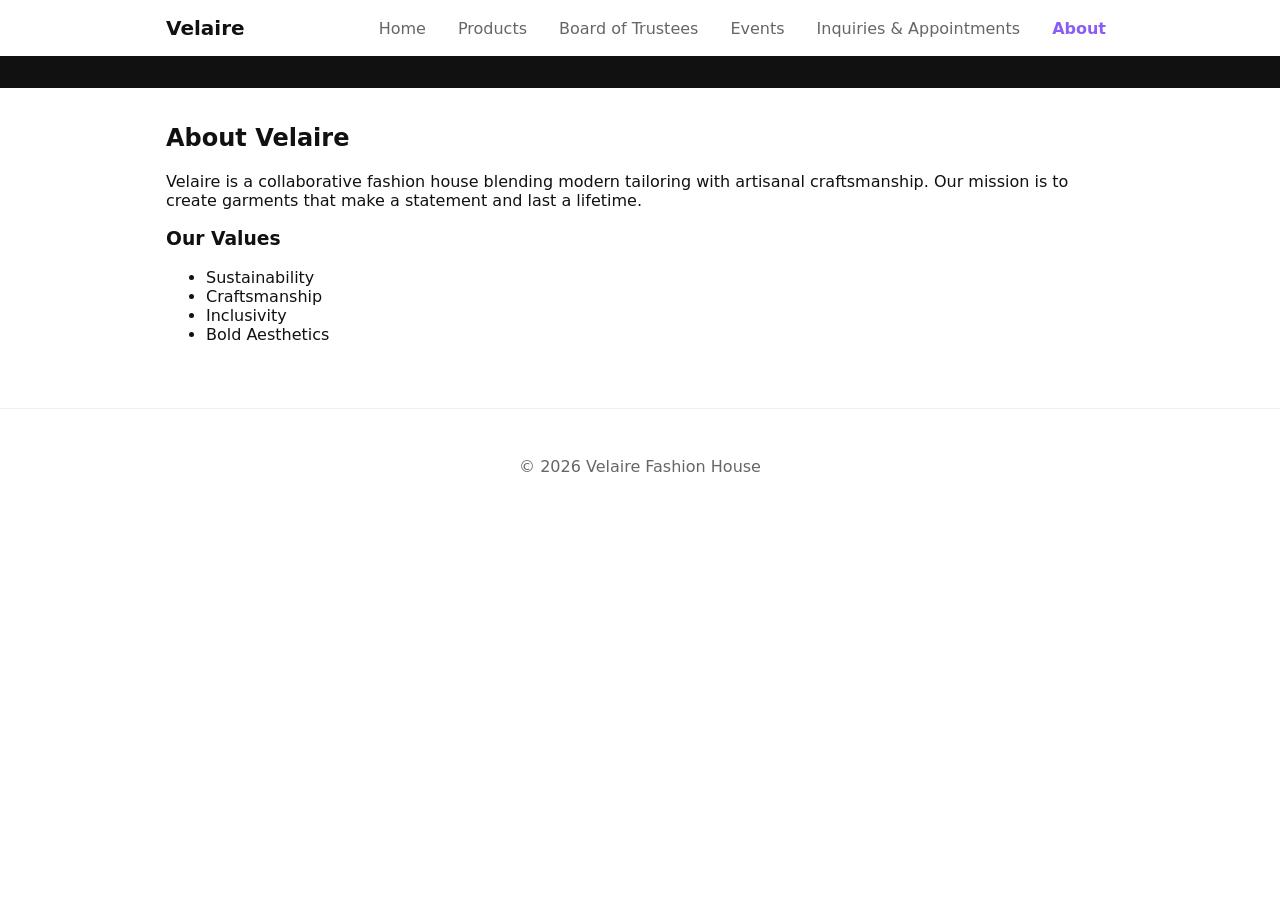
<file: about.html>
<!doctype html>
<html lang="en">
<head>
  <meta charset="utf-8" />
  <meta name="viewport" content="width=device-width,initial-scale=1" />
  <title>Velaire — About</title>
  <link rel="stylesheet" href="/css/style.css">
</head>
<body>
  <header>
    <div class="container header-inner">
      <h1 class="brand">Velaire</h1>
      <nav>
        <ul class="nav">
          <li><a href="/index.html">Home</a></li>
          <li><a href="/products.html">Products</a></li>
          <li><a href="/trustees.html">Board of Trustees</a></li>
          <li><a href="/events.html">Events</a></li>
          <li><a href="/inquiries.html">Inquiries & Appointments</a></li>
          <li><a href="/about.html">About</a></li>
        </ul>
      </nav>
    </div>
    <div class="marquee"><div class="marquee-inner" id="global-marquee"></div></div>
  </header>

  <main class="container">
    <h2>About Velaire</h2>
    <p>Velaire is a collaborative fashion house blending modern tailoring with artisanal craftsmanship. Our mission is to create garments that make a statement and last a lifetime.</p>

    <h3>Our Values</h3>
    <ul>
      <li>Sustainability</li>
      <li>Craftsmanship</li>
      <li>Inclusivity</li>
      <li>Bold Aesthetics</li>
    </ul>
  </main>

  <footer>
    <div class="container footer-inner">
      <p>&copy; <span id="year"></span> Velaire Fashion House</p>
    </div>
  </footer>

  <script src="/js/script.js"></script>
</body>
</html>
</file>
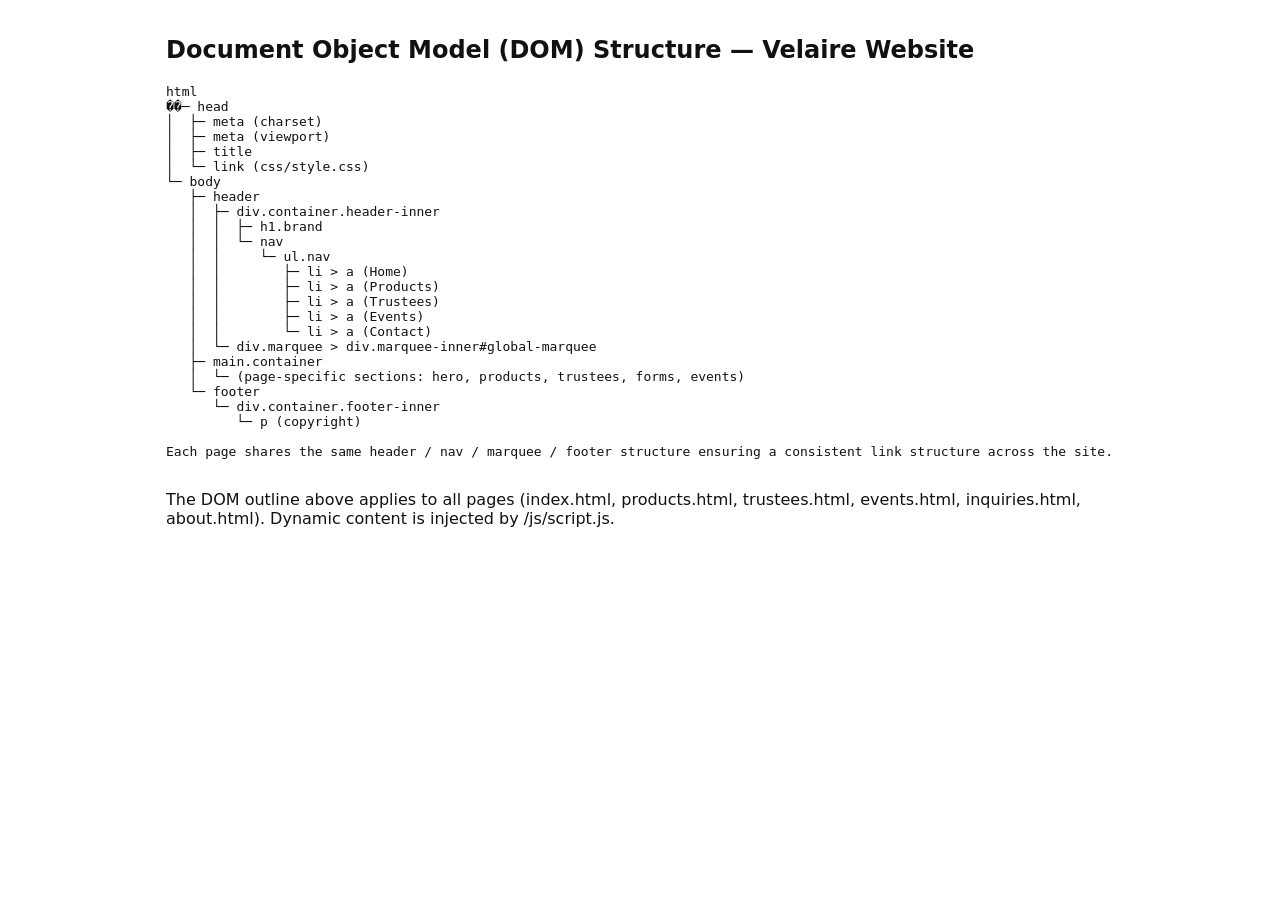
<file: dom-structure.html>
<!doctype html>
<html lang="en">
<head>
  <meta charset="utf-8" />
  <meta name="viewport" content="width=device-width,initial-scale=1" />
  <title>Velaire — DOM Structure</title>
  <link rel="stylesheet" href="/css/style.css">
</head>
<body>
  <main class="container">
    <h2>Document Object Model (DOM) Structure — Velaire Website</h2>
    <pre>
html
��─ head
│  ├─ meta (charset)
│  ├─ meta (viewport)
│  ├─ title
│  └─ link (css/style.css)
└─ body
   ├─ header
   │  ├─ div.container.header-inner
   │  │  ├─ h1.brand
   │  │  └─ nav
   │  │     └─ ul.nav
   │  │        ├─ li > a (Home)
   │  │        ├─ li > a (Products)
   │  │        ├─ li > a (Trustees)
   │  │        ├─ li > a (Events)
   │  │        └─ li > a (Contact)
   │  └─ div.marquee > div.marquee-inner#global-marquee
   ├─ main.container
   │  └─ (page-specific sections: hero, products, trustees, forms, events)
   └─ footer
      └─ div.container.footer-inner
         └─ p (copyright)

Each page shares the same header / nav / marquee / footer structure ensuring a consistent link structure across the site.
    </pre>

    <p>The DOM outline above applies to all pages (index.html, products.html, trustees.html, events.html, inquiries.html, about.html). Dynamic content is injected by /js/script.js.</p>
  </main>
</body>
</html>
</file>
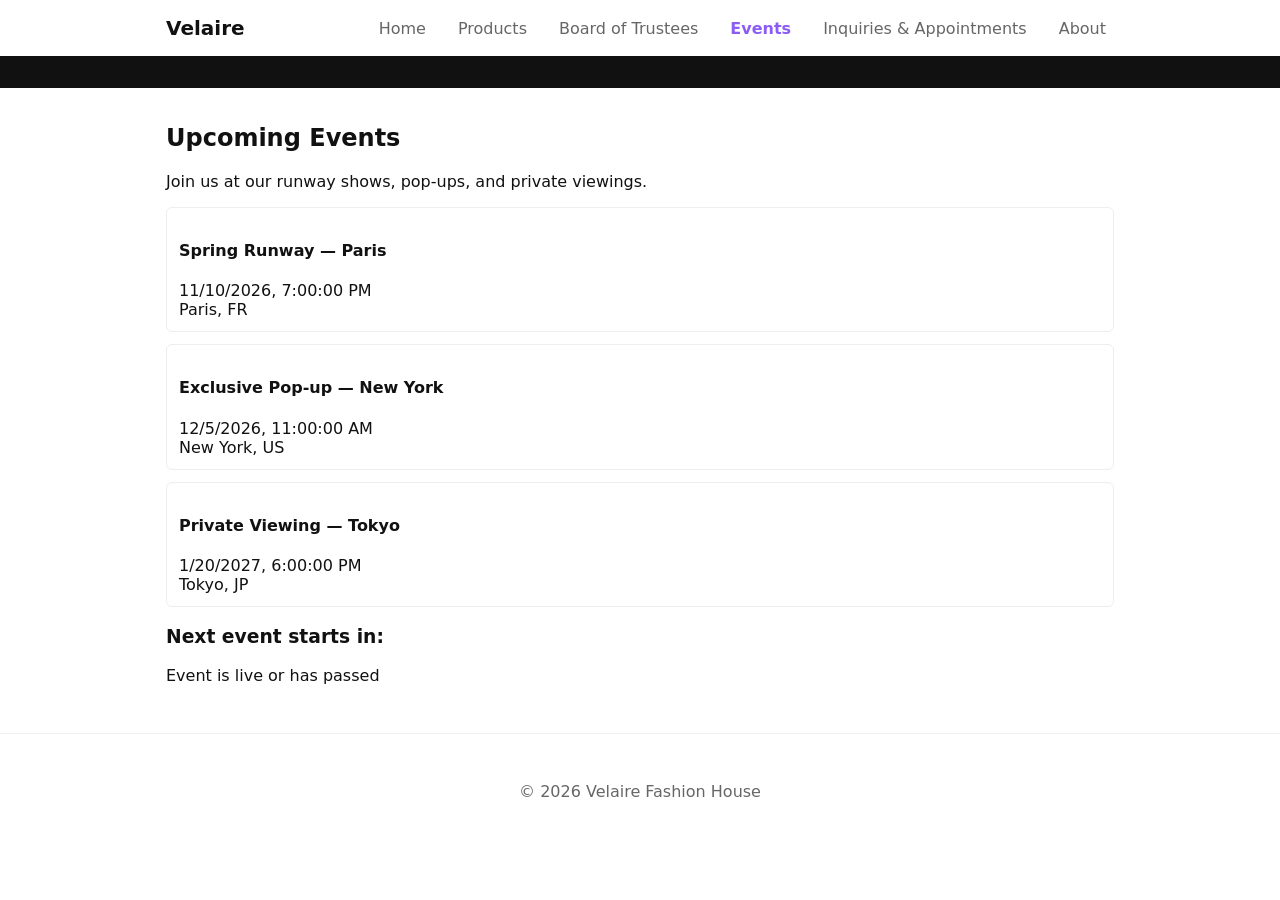
<file: events.html>
<!doctype html>
<html lang="en">
<head>
  <meta charset="utf-8" />
  <meta name="viewport" content="width=device-width,initial-scale=1" />
  <title>Velaire — Events</title>
  <link rel="stylesheet" href="/css/style.css">
</head>
<body>
  <header>
    <div class="container header-inner">
      <h1 class="brand">Velaire</h1>
      <nav>
        <ul class="nav">
          <li><a href="/index.html">Home</a></li>
          <li><a href="/products.html">Products</a></li>
          <li><a href="/trustees.html">Board of Trustees</a></li>
          <li><a href="/events.html">Events</a></li>
          <li><a href="/inquiries.html">Inquiries & Appointments</a></li>
          <li><a href="/about.html">About</a></li>
        </ul>
      </nav>
    </div>
    <div class="marquee"><div class="marquee-inner" id="global-marquee"></div></div>
  </header>

  <main class="container">
    <h2>Upcoming Events</h2>
    <p>Join us at our runway shows, pop-ups, and private viewings.</p>

    <div id="events-list" class="events-list"></div>

    <div class="next-event">
      <h3>Next event starts in:</h3>
      <div id="countdown">—</div>
    </div>
  </main>

  <footer>
    <div class="container footer-inner">
      <p>&copy; <span id="year"></span> Velaire Fashion House</p>
    </div>
  </footer>

  <script src="/js/script.js"></script>
</body>
</html>
</file>
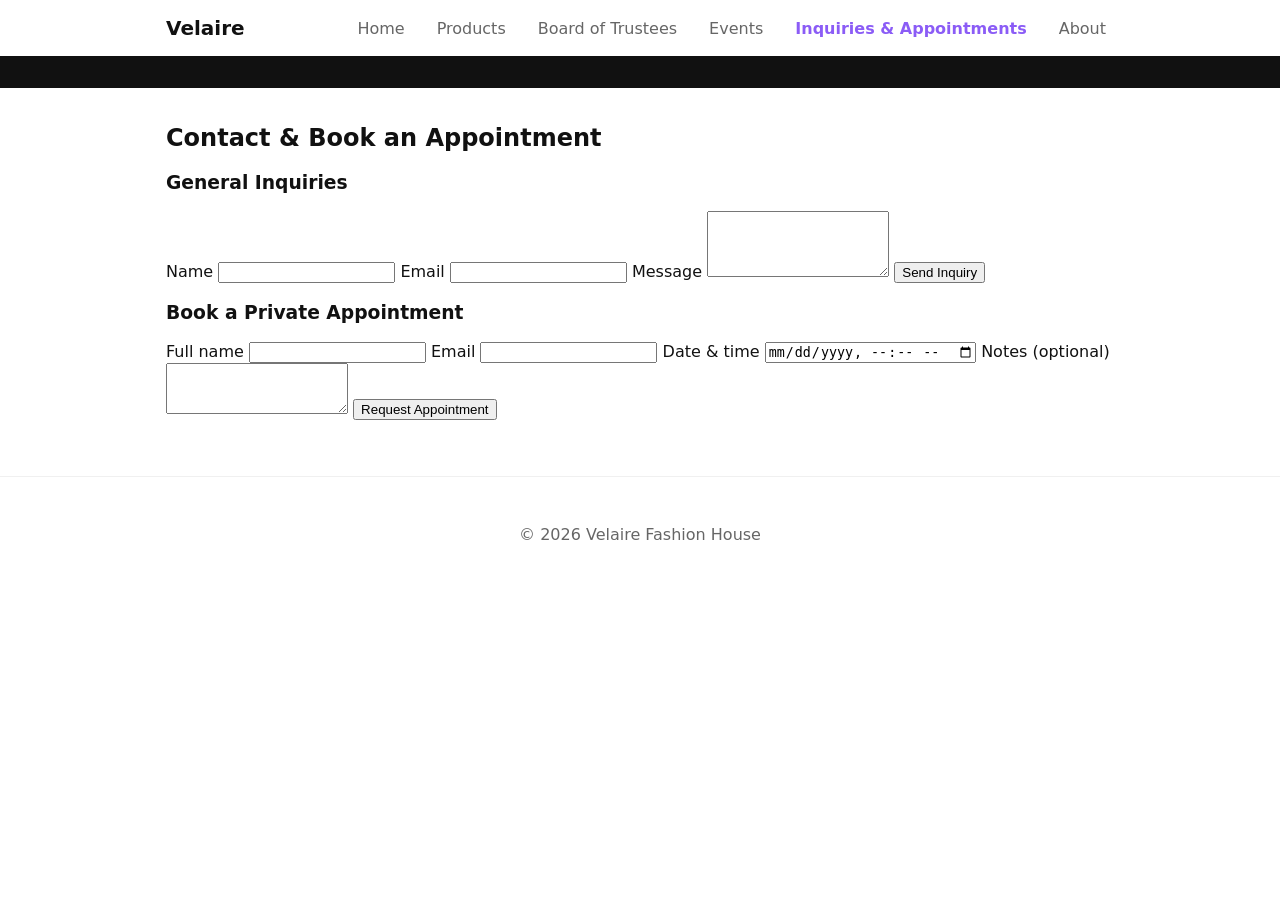
<file: inquiries.html>
<!doctype html>
<html lang="en">
<head>
  <meta charset="utf-8" />
  <meta name="viewport" content="width=device-width,initial-scale=1" />
  <title>Velaire — Inquiries & Appointments</title>
  <link rel="stylesheet" href="/css/style.css">
</head>
<body>
  <header>
    <div class="container header-inner">
      <h1 class="brand">Velaire</h1>
      <nav>
        <ul class="nav">
          <li><a href="/index.html">Home</a></li>
          <li><a href="/products.html">Products</a></li>
          <li><a href="/trustees.html">Board of Trustees</a></li>
          <li><a href="/events.html">Events</a></li>
          <li><a href="/inquiries.html">Inquiries & Appointments</a></li>
          <li><a href="/about.html">About</a></li>
        </ul>
      </nav>
    </div>
    <div class="marquee"><div class="marquee-inner" id="global-marquee"></div></div>
  </header>

  <main class="container">
    <h2>Contact & Book an Appointment</h2>

    <section class="contact">
      <h3>General Inquiries</h3>
      <form id="inquiry-form">
        <label>Name <input name="name" required></label>
        <label>Email <input name="email" type="email" required></label>
        <label>Message <textarea name="message" rows="4" required></textarea></label>
        <button type="submit">Send Inquiry</button>
      </form>
      <div id="inquiry-result" class="result"></div>
    </section>

    <section class="appointment">
      <h3>Book a Private Appointment</h3>
      <form id="appointment-form">
        <label>Full name <input name="fullname" required></label>
        <label>Email <input name="email" type="email" required></label>
        <label>Date & time <input name="datetime" type="datetime-local" required></label>
        <label>Notes (optional) <textarea name="notes" rows="3"></textarea></label>
        <button type="submit">Request Appointment</button>
      </form>
      <div id="appt-result" class="result"></div>
    </section>
  </main>

  <footer>
    <div class="container footer-inner">
      <p>&copy; <span id="year"></span> Velaire Fashion House</p>
    </div>
  </footer>

  <script src="/js/script.js"></script>
</body>
</html>
</file>
<file: css/style.css>
/* External stylesheet for Velaire website */
:root{
  --accent:#8b5cf6;
  --bg:#fff;
  --muted:#666;
}
*{box-sizing:border-box}
body{font-family:Inter,system-ui,Arial,Helvetica,sans-serif;margin:0;background:var(--bg);color:#111}
.container{max-width:980px;margin:0 auto;padding:1rem}
.header-inner{display:flex;align-items:center;justify-content:space-between}
.brand{margin:0;font-size:1.25rem}
.nav{list-style:none;margin:0;padding:0;display:flex;gap:1rem}
.nav a{text-decoration:none;color:var(--muted);padding:.25rem .5rem;border-radius:4px}
.nav a:hover,.nav a.active{color:var(--accent);font-weight:600}
.marquee{background:#111;color:#fff;padding:.4rem 0;overflow:hidden}
.marquee-inner{display:inline-block;white-space:nowrap;padding-left:100%;animation:marquee 18s linear infinite}
@keyframes marquee{0%{transform:translateX(0)}100%{transform:translateX(-100%)}}
.hero{padding:2rem 0;text-align:center}
.hero h2{font-size:2rem;margin:.25rem 0}
.btn{background:var(--accent);color:#fff;padding:.5rem 1rem;border-radius:6px;text-decoration:none}
.product-grid{display:grid;grid-template-columns:repeat(auto-fit,minmax(200px,1fr));gap:1rem;margin-top:1rem}
.product{border:1px solid #eee;padding:1rem;border-radius:8px}
.product img{width:100%;height:160px;object-fit:cover;border-radius:6px}
.trustees-grid{display:grid;grid-template-columns:repeat(auto-fit,minmax(180px,1fr));gap:1rem}
.trustee{border:1px solid #eee;padding:0.5rem;border-radius:8px;text-align:center}
.trustee img{width:100%;height:180px;object-fit:cover;border-radius:6px}
.events-list{display:flex;flex-direction:column;gap:.75rem}
.event{border:1px solid #eee;padding:.75rem;border-radius:6px}
footer{border-top:1px solid #f0f0f0;margin-top:2rem;padding:1rem 0;text-align:center;color:var(--muted)}
.controls{margin:1rem 0}
.result{margin-top:.5rem;color:green}
.modal{position:fixed;left:0;top:0;width:100%;height:100%;display:none;align-items:center;justify-content:center;background:rgba(0,0,0,0.6)}
.modal[aria-hidden="false"]{display:flex}
.modal-content{background:#fff;padding:1rem;border-radius:8px;max-width:600px;width:90%;text-align:center}
.modal-content img{width:100%;height:auto;border-radius:6px}
.close{position:absolute;right:1rem;top:1rem;background:transparent;border:0;font-size:1.5rem}
@media (max-width:600px){.header-inner{flex-direction:column;gap:.5rem}.marquee-inner{animation-duration:12s}}
</file>
